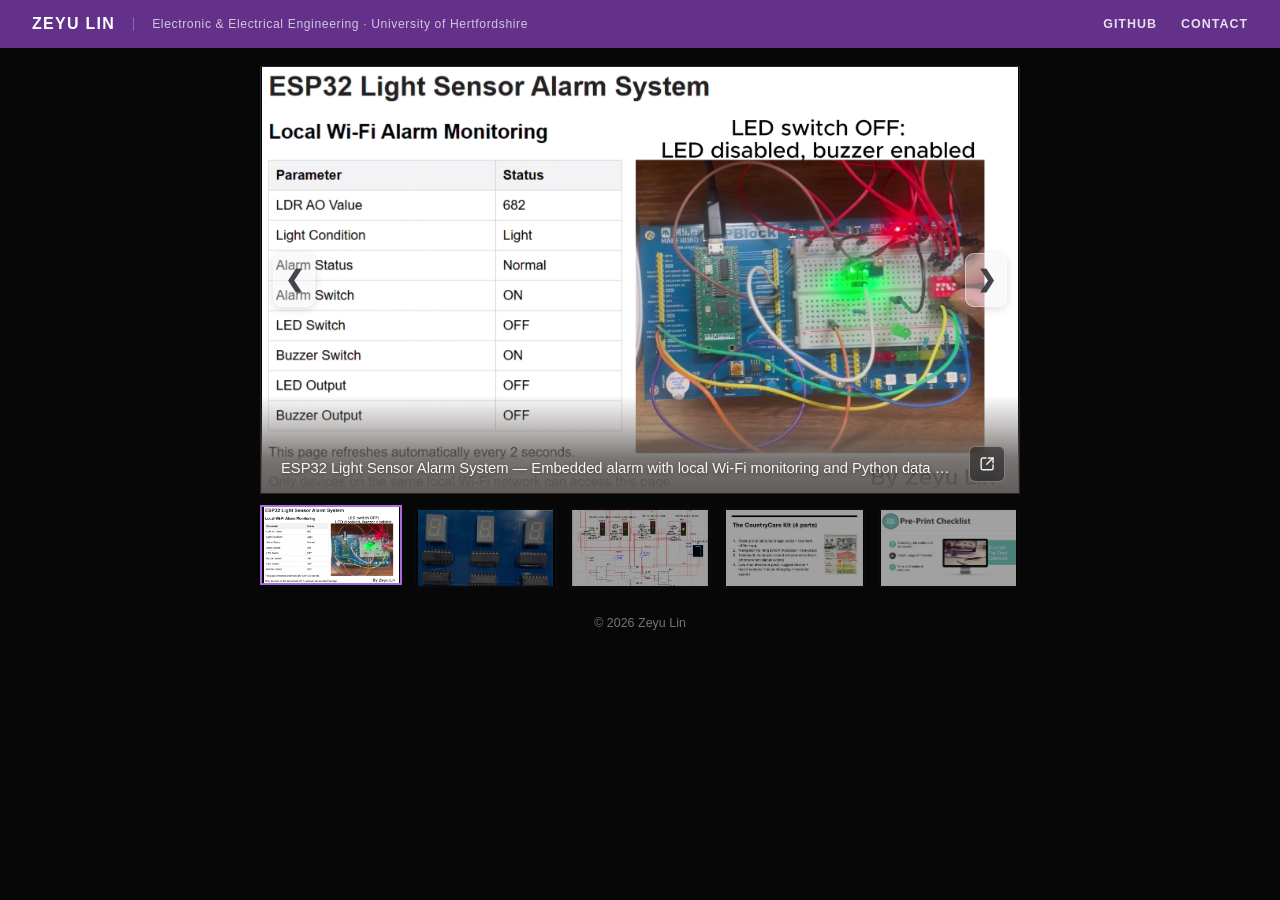
<file: index.html>
<!DOCTYPE html>
<html lang="en">
<head>
  <meta charset="UTF-8">

  <meta
    name="viewport"
    content="width=device-width, initial-scale=1.0"
  >

  <meta
    name="description"
    content="Engineering portfolio of Zeyu Lin, Electronic and Electrical Engineering student at the University of Hertfordshire."
  >

  <link rel="canonical" href="https://zeyu-ethan.github.io/">

  <!-- Social sharing preview for LinkedIn and other platforms -->
  <meta property="og:type" content="website">
  <meta property="og:site_name" content="Zeyu Lin Engineering Portfolio">
  <meta property="og:locale" content="en_GB">
  <meta property="og:url" content="https://zeyu-ethan.github.io/">
  <meta property="og:title" content="Zeyu Lin | Engineering Portfolio">
  <meta
    property="og:description"
    content="Embedded systems, PCB design, circuit simulation and engineering project portfolio."
  >
  <meta
    property="og:image"
    content="https://zeyu-ethan.github.io/assets/images/social/portfolio-preview.png"
  >
  <meta property="og:image:width" content="1200">
  <meta property="og:image:height" content="630">
  <meta
    property="og:image:alt"
    content="Zeyu Lin Engineering Portfolio featuring an ESP32 embedded systems project"
  >

  <meta name="twitter:card" content="summary_large_image">
  <meta name="twitter:title" content="Zeyu Lin | Engineering Portfolio">
  <meta
    name="twitter:description"
    content="Embedded systems, PCB design, circuit simulation and engineering project portfolio."
  >
  <meta
    name="twitter:image"
    content="https://zeyu-ethan.github.io/assets/images/social/portfolio-preview.png"
  >

  <title>Zeyu Lin | Engineering Portfolio</title>

  <link rel="stylesheet" href="styles.css">
  <script src="script.js" defer></script>
</head>

<body>
  <header class="site-header">
    <div class="header-inner">
      <div class="site-identity">
        <a class="site-name" href="index.html">
          Zeyu Lin
        </a>

        <span class="profile-summary">
          Electronic &amp; Electrical Engineering · University of Hertfordshire
        </span>
      </div>

      <nav class="site-nav" aria-label="Main navigation">
        <a
          class="nav-link"
          href="https://github.com/Zeyu-Ethan"
          target="_blank"
          rel="noopener noreferrer"
        >
          GitHub
        </a>

        <div class="contact-menu">
          <button
            class="contact-toggle"
            id="contact-toggle"
            type="button"
            aria-expanded="false"
            aria-controls="contact-panel"
          >
            Contact
          </button>

          <div
            class="contact-panel"
            id="contact-panel"
            aria-label="Contact information"
          >
            <div class="contact-row">
               <span class="contact-type">Email</span>

            <a
              class="contact-email"
              href="mailto:zeyuethanlin@gmail.com"
              draggable="false"
            >
                zeyuethanlin@gmail.com
            </a>
          </div>
        </div>
        </div>
      </nav>
    </div>
  </header>

  <main id="projects">
    <section
      class="showcase"
      aria-label="Selected engineering projects"
    >
      <div
        class="hero-frame"
        id="hero-frame"
        style="--caption-rgb: 95, 90, 88;"
      >
        <img
          class="hero-image"
          id="hero-image"
          src="assets/images/covers/esp32-cover.png"
          alt="ESP32 Light Sensor Alarm System"
        >

        <a
          class="hero-project-link"
          id="hero-project-link"
          href="projects/esp32.html"
          aria-label="Open ESP32 Light Sensor Alarm System"
        >
          <span class="hero-link-icon" aria-hidden="true">
            <svg viewBox="0 0 24 24" focusable="false">
              <path d="M13 5h6v6"></path>
              <path d="M11 13L19 5"></path>
              <path d="M19 14v4a2 2 0 0 1-2 2H6a2 2 0 0 1-2-2V7a2 2 0 0 1 2-2h4"></path>
            </svg>
          </span>
        </a>

        <p class="project-summary" id="project-summary">
          ESP32 Light Sensor Alarm System — Embedded alarm with local Wi-Fi monitoring and Python data logging.
        </p>

        <button
          class="arrow arrow-left"
          id="previous-project"
          type="button"
          aria-label="Previous project"
        >
          &#10094;
        </button>

        <button
          class="arrow arrow-right"
          id="next-project"
          type="button"
          aria-label="Next project"
        >
          &#10095;
        </button>
      </div>

      <div
        class="thumbnail-row"
        aria-label="Choose a project"
      >
        <button
          class="thumbnail active"
          type="button"
          data-index="0"
          aria-label="Show ESP32 Light Sensor Alarm System"
        >
          <img
            src="assets/images/covers/esp32-cover.png"
            alt=""
          >
        </button>

        <button
          class="thumbnail"
          type="button"
          data-index="1"
          aria-label="Show Smart Electronic Toy Racetrack System"
        >
          <img
            src="assets/images/covers/racetrack-cover.jpg"
            alt=""
          >
        </button>

        <button
          class="thumbnail"
          type="button"
          data-index="2"
          aria-label="Show JK Flip-Flop Traffic Light Controller"
        >
          <img
            src="assets/images/covers/traffic-light-cover.png"
            alt=""
          >
        </button>

        <button
          class="thumbnail"
          type="button"
          data-index="3"
          aria-label="Show UK Chapter Design Challenge 2026"
        >
          <img
            src="assets/images/covers/ewb-cover.png"
            alt=""
          >
        </button>

        <button
          class="thumbnail"
          type="button"
          data-index="4"
          aria-label="Show AMplify Impact Challenge 2026"
        >
          <img
            src="assets/images/covers/amplify-cover.png"
            alt=""
          >
        </button>
      </div>

      <div
        class="mobile-dots"
        aria-label="Project slides"
      >
        <button
          class="dot active"
          type="button"
          data-index="0"
          aria-label="Show project 1"
        ></button>

        <button
          class="dot"
          type="button"
          data-index="1"
          aria-label="Show project 2"
        ></button>

        <button
          class="dot"
          type="button"
          data-index="2"
          aria-label="Show project 3"
        ></button>

        <button
          class="dot"
          type="button"
          data-index="3"
          aria-label="Show project 4"
        ></button>

        <button
          class="dot"
          type="button"
          data-index="4"
          aria-label="Show project 5"
        ></button>
      </div>
    </section>
  </main>

  <footer class="site-footer">
    <p>© 2026 Zeyu Lin</p>
  </footer>
</body>
</html>
</file>
<file: styles.css>
:root {
  --black: #070707;
  --panel-black: #0d0d0f;
  --white: #ffffff;
  --purple: #63318a;
  --purple-light: #a96de0;
  --border: #29252e;
}

* {
  box-sizing: border-box;
}

html {
  scroll-behavior: smooth;
}

body {
  min-height: 100vh;
  margin: 0;

  color: var(--white);
  background: var(--black);

  font-family: Arial, Helvetica, sans-serif;
}

button,
a {
  font: inherit;
}

button {
  -webkit-tap-highlight-color: transparent;
}

/* ==================================================
   Top navigation
   ================================================== */

.site-header {
  position: relative;
  z-index: 20;

  height: 48px;

  background: var(--purple);
  overflow: visible;
}

.header-inner {
  display: flex;
  align-items: center;
  justify-content: space-between;

  width: min(1280px, calc(100% - 64px));
  height: 100%;
  margin: 0 auto;
}

.site-identity {
  display: flex;
  align-items: center;
  min-width: 0;
}

.site-name {
  flex-shrink: 0;

  color: var(--white);

  font-size: 1rem;
  font-weight: 700;
  letter-spacing: 0.08em;
  text-decoration: none;
  text-transform: uppercase;
}

.profile-summary {
  margin-left: 18px;
  padding-left: 18px;

  color: rgba(255, 255, 255, 0.72);
  border-left: 1px solid rgba(255, 255, 255, 0.28);

  font-size: 0.76rem;
  letter-spacing: 0.05em;
  white-space: nowrap;
}

.site-nav {
  display: flex;
  align-items: center;
  gap: 24px;

  height: 100%;
}

.nav-link,
.contact-toggle {
  position: relative;

  padding: 0;

  color: rgba(255, 255, 255, 0.84);
  background: transparent;
  border: 0;

  font-size: 0.78rem;
  font-weight: 600;
  letter-spacing: 0.08em;
  text-decoration: none;
  text-transform: uppercase;

  cursor: pointer;
  transition: color 160ms ease;
}

.nav-link:hover,
.contact-toggle:hover,
.contact-toggle[aria-expanded="true"] {
  color: var(--white);
}

.nav-link::after,
.contact-toggle::after {
  position: absolute;
  right: 0;
  bottom: -6px;
  left: 0;

  height: 1px;

  background: rgba(255, 255, 255, 0.9);
  content: "";

  transform: scaleX(0);
  transform-origin: center;
  transition: transform 160ms ease;
}

.nav-link:hover::after,
.contact-toggle:hover::after,
.contact-toggle[aria-expanded="true"]::after {
  transform: scaleX(1);
}

/* ==================================================
   Contact dropdown
   ================================================== */

.contact-menu {
  position: relative;

  display: flex;
  align-items: center;

  height: 100%;
}

.contact-panel {
  position: absolute;
  top: 100%;
  right: 0;

  width: 220px;

  color: #232027;
  background: #ffffff;
  border-top: 3px solid var(--purple-light);
  box-shadow: 0 14px 34px rgba(0, 0, 0, 0.28);

  opacity: 0;
  visibility: hidden;
  pointer-events: none;

  transform: translateY(-6px);
  transition:
    opacity 160ms ease,
    visibility 160ms ease,
    transform 160ms ease;
}

.contact-menu.is-open .contact-panel,
.contact-menu:focus-within .contact-panel {
  opacity: 1;
  visibility: visible;
  pointer-events: auto;

  transform: translateY(0);
}

@media (hover: hover) {
  .contact-menu:hover .contact-panel {
    opacity: 1;
    visibility: visible;
    pointer-events: auto;

    transform: translateY(0);
  }
}

.contact-row {
  display: grid;
  grid-template-columns: 46px minmax(0, 1fr);
  gap: 8px;
  align-items: center;

  min-height: 44px;
  padding: 9px 10px;

  color: #232027;
  text-decoration: none;
}

.contact-row + .contact-row {
  border-top: 1px solid #dedbe2;
}

.contact-email {
  color: #232027;

  font-size: 0.72rem;
  line-height: 1.35;
  text-decoration: underline;
  text-decoration-color: rgba(99, 49, 138, 0.45);
  text-underline-offset: 3px;

  cursor: pointer;
  user-select: text;

  transition:
    color 150ms ease,
    text-decoration-color 150ms ease;
}

.contact-email:hover {
  color: var(--purple);
  text-decoration-color: var(--purple);
}

.contact-email:focus-visible {
  color: var(--purple);
  outline: 2px solid var(--purple-light);
  outline-offset: 3px;
}

.contact-type {
  color: var(--purple);

  font-size: 0.66rem;
  font-weight: 700;
  letter-spacing: 0.08em;
  text-transform: uppercase;
}

.contact-value {
  overflow-wrap: anywhere;

  font-size: 0.72rem;
  line-height: 1.35;
}

/* ==================================================
   Project showcase
   ================================================== */

.showcase {
  width: min(760px, calc(100% - 48px));
  margin: 0 auto;
  padding: 18px 0 20px;
}

.hero-frame {
  --caption-rgb: 95, 90, 88;

  position: relative;

  display: flex;
  align-items: center;
  justify-content: center;

  width: 100%;
  aspect-ratio: 16 / 9;

  background: #050505;
  border: 1px solid var(--border);
  overflow: hidden;
}

.hero-image {
  display: block;

  width: 100%;
  height: 100%;

  background: #050505;
  object-fit: contain;
}

.hero-project-link {
  position: absolute;
  inset: 0;
  z-index: 2;

  cursor: pointer;
}

.hero-project-link.is-disabled {
  pointer-events: none;
}

.hero-link-icon {
  position: absolute;
  right: 14px;
  bottom: 11px;

  display: grid;
  place-items: center;

  width: 36px;
  height: 36px;

  color: rgba(255, 255, 255, 0.92);
  background: rgba(12, 12, 14, 0.48);
  border: 1px solid rgba(255, 255, 255, 0.34);
  border-radius: 6px;
  backdrop-filter: blur(7px);

  transition:
    color 160ms ease,
    background-color 160ms ease,
    border-color 160ms ease,
    transform 160ms ease;
}

.hero-link-icon svg {
  width: 19px;
  height: 19px;

  fill: none;
  stroke: currentColor;
  stroke-linecap: round;
  stroke-linejoin: round;
  stroke-width: 1.8;
}

.hero-project-link:hover .hero-link-icon,
.hero-project-link:focus-visible .hero-link-icon {
  color: #ffffff;
  background: rgba(99, 49, 138, 0.82);
  border-color: rgba(255, 255, 255, 0.58);
  transform: translate(1px, -1px);
}

.hero-project-link.is-disabled .hero-link-icon {
  display: none;
}

.hero-project-link:focus-visible {
  outline: 3px solid rgba(255, 255, 255, 0.92);
  outline-offset: -5px;
}

.hero-frame::after {
  position: absolute;
  right: 0;
  bottom: 0;
  left: 0;
  z-index: 1;

  height: 23%;

  background: linear-gradient(
    to top,
    rgba(var(--caption-rgb), 0.98) 0%,
    rgba(var(--caption-rgb), 0.84) 35%,
    rgba(var(--caption-rgb), 0.38) 68%,
    rgba(var(--caption-rgb), 0) 100%
  );

  content: "";
  pointer-events: none;
}

.project-summary {
  position: absolute;
  right: 68px;
  bottom: 14px;
  left: 20px;
  z-index: 3;

  margin: 0;
  padding: 0;

  color: rgba(255, 255, 255, 0.95);
  background: transparent;
  border: 0;

  font-size: 0.92rem;
  font-weight: 500;
  line-height: 1.4;

  text-shadow: 0 1px 4px rgba(0, 0, 0, 0.48);

  white-space: nowrap;
  overflow: hidden;
  text-overflow: ellipsis;
  pointer-events: none;
}

/* ==================================================
   Previous and next arrows
   ================================================== */

.arrow {
  position: absolute;
  top: 50%;
  z-index: 4;

  width: 42px;
  height: 54px;
  padding: 0;

  color: rgba(52, 52, 60, 0.92);
  background: rgba(238, 238, 242, 0.38);
  border: 1px solid rgba(255, 255, 255, 0.42);
  border-radius: 9px;
  box-shadow: 0 2px 9px rgba(0, 0, 0, 0.14);

  font-size: 1.45rem;
  font-weight: 700;
  line-height: 1;
  text-shadow: none;

  cursor: pointer;

  transform: translateY(-50%);

  transition:
    color 160ms ease,
    background-color 160ms ease,
    border-color 160ms ease,
    box-shadow 160ms ease,
    transform 160ms ease;
}

.arrow:hover {
  color: rgba(38, 38, 44, 0.98);
  background: rgba(218, 218, 224, 0.88);
  border-color: rgba(255, 255, 255, 0.68);
  box-shadow: 0 4px 13px rgba(0, 0, 0, 0.22);

  transform: translateY(-50%) scale(1.06);
}

.arrow:focus-visible {
  outline: 3px solid rgba(255, 255, 255, 0.92);
  outline-offset: 2px;
}

.arrow-left {
  left: 12px;
}

.arrow-right {
  right: 12px;
}

/* ==================================================
   Desktop thumbnails
   ================================================== */

.thumbnail-row {
  display: grid;
  grid-template-columns: repeat(5, 1fr);
  gap: 12px;

  margin-top: 14px;
}

.thumbnail {
  position: relative;

  aspect-ratio: 16 / 9;
  padding: 0;

  background: var(--panel-black);
  border: 2px solid transparent;
  opacity: 0.62;
  overflow: hidden;

  cursor: pointer;

  transition:
    opacity 160ms ease,
    border-color 160ms ease,
    transform 160ms ease;
}

.thumbnail img {
  display: block;

  width: 100%;
  height: 100%;

  background: #050505;
  object-fit: contain;
}

.thumbnail:hover,
.thumbnail.active {
  border-color: var(--purple-light);
  opacity: 1;

  transform: translateY(-3px);
}

.thumbnail:focus-visible {
  outline: 3px solid rgba(169, 109, 224, 0.72);
  outline-offset: 2px;
}

/* ==================================================
   Mobile slide indicators
   ================================================== */

.mobile-dots {
  display: none;
}

.dot {
  width: 8px;
  height: 8px;
  padding: 0;

  background: #625d67;
  border: 0;
  border-radius: 50%;

  cursor: pointer;

  transition:
    width 150ms ease,
    height 150ms ease,
    background-color 150ms ease;
}

.dot.active {
  width: 10px;
  height: 10px;

  background: var(--purple-light);
}

/* ==================================================
   Footer
   ================================================== */

.site-footer {
  padding: 8px 24px 18px;

  color: #77717e;

  font-size: 0.78rem;
  text-align: center;
}

.site-footer p {
  margin: 0;
}

/* ==================================================
   Mobile layout
   ================================================== */

@media (max-width: 700px) {
  .site-header {
    height: 52px;
  }

  .header-inner,
  .showcase {
    width: calc(100% - 28px);
  }

  .profile-summary {
    display: none;
  }

  .site-nav {
    gap: 16px;
  }

  .nav-link,
  .contact-toggle {
    font-size: 0.7rem;
  }

  .contact-panel {
    right: 0;

    width: min(310px, calc(100vw - 28px));
  }

  .showcase {
    padding-top: 18px;
  }

  .project-summary {
    right: 58px;
    bottom: 11px;
    left: 14px;

    font-size: 0.75rem;
  }

  .hero-frame::after {
    height: 30%;
  }

  .arrow {
    width: 36px;
    height: 48px;

    font-size: 1.15rem;
  }

  .arrow-left {
    left: 7px;
  }

  .arrow-right {
    right: 7px;
  }

  .thumbnail-row {
    display: none;
  }

  .mobile-dots {
    display: flex;
    align-items: center;
    justify-content: center;
    gap: 10px;

    margin-top: 16px;
  }
}
</file>
